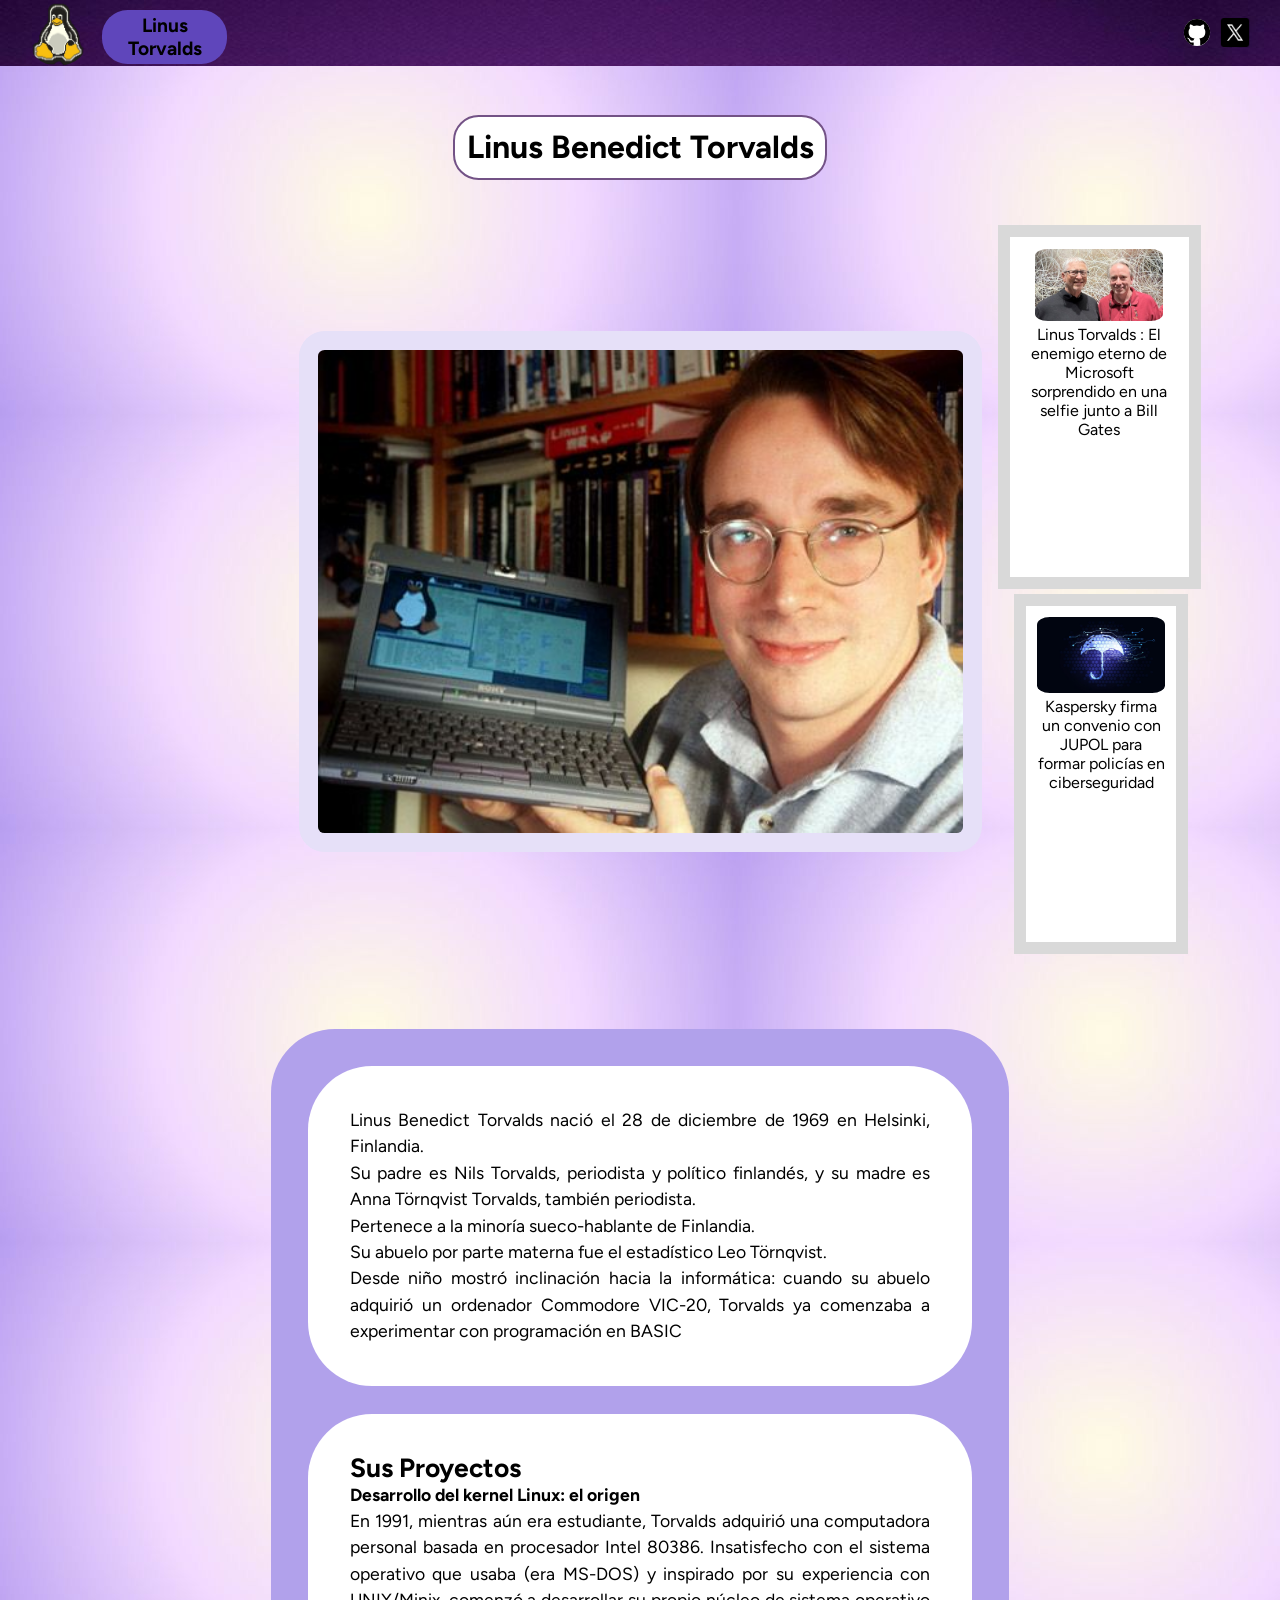
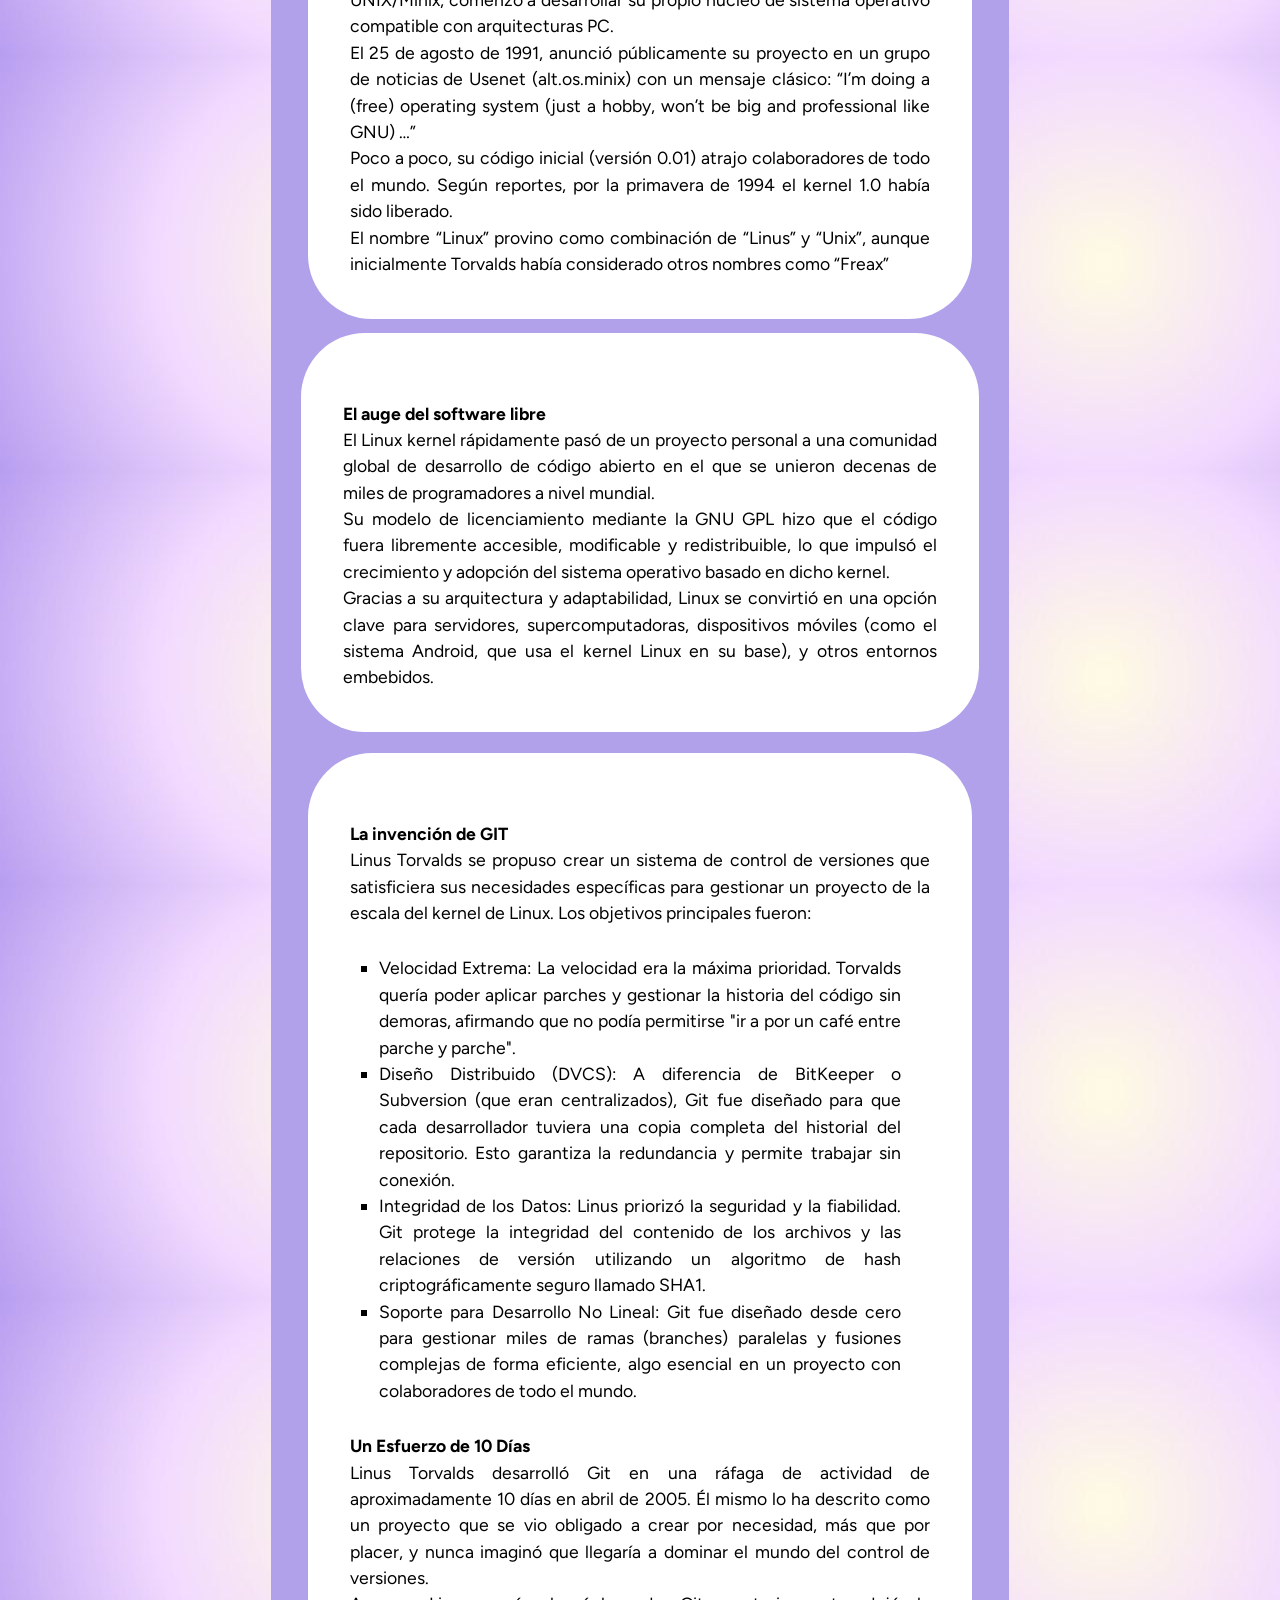
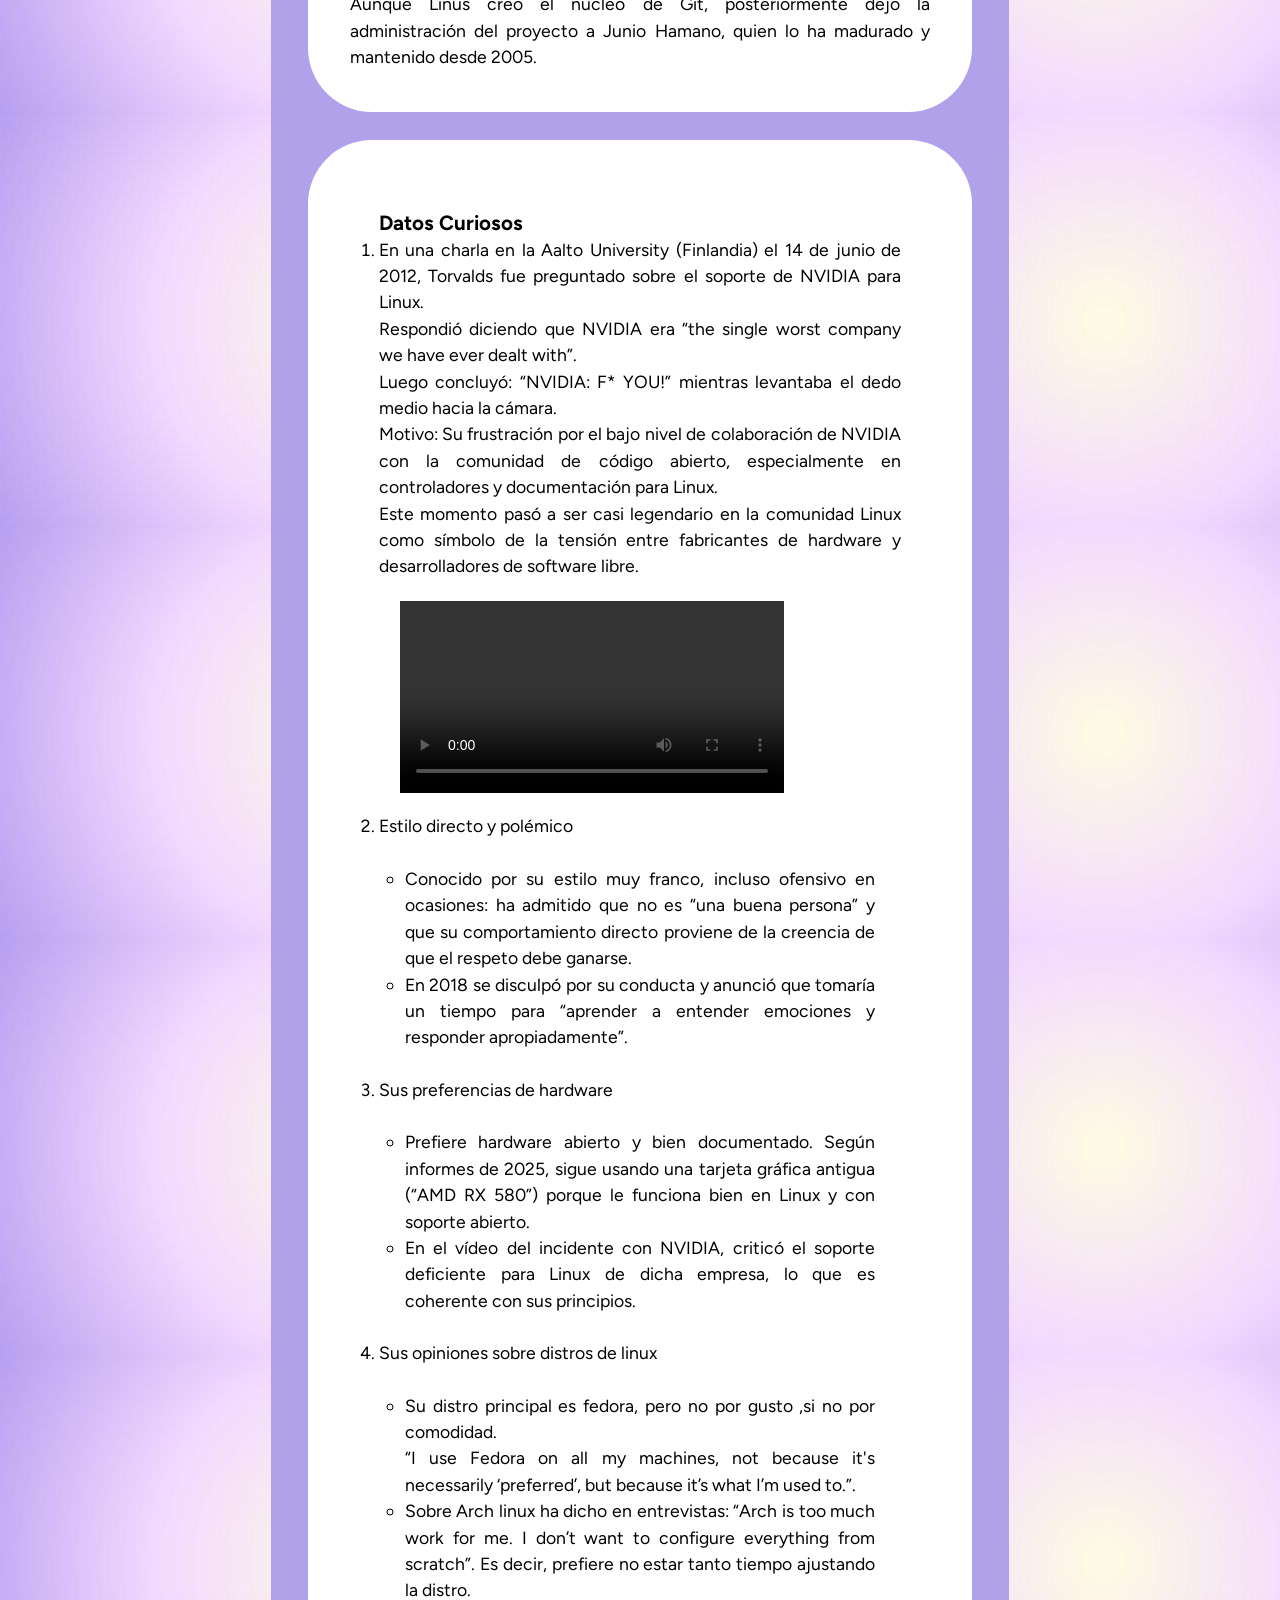
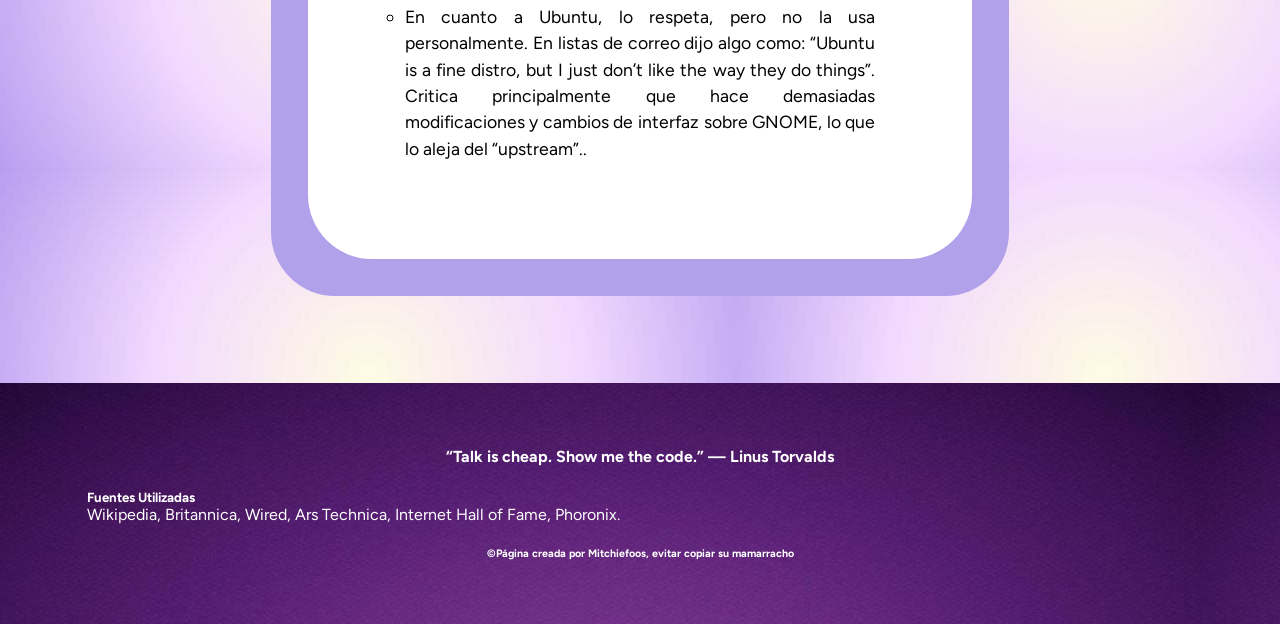
<file: index.html>
<!DOCTYPE html>
<html lang="en">
  <head>
    <meta charset="UTF-8" />
    <meta name="viewport" content="width=device-width, initial-scale=1.0" />
    <title>Linus Torvalds</title>
    <link rel="icon" type="image/png" href="favicon-32x32.png" />
    <link rel="stylesheet" href="style.css" />
    <link rel="preconnect" href="https://fonts.googleapis.com">
    <link rel="preconnect" href="https://fonts.gstatic.com" crossorigin>
    <link href="https://fonts.googleapis.com/css2?family=Figtree:ital,wght@0,300..900;1,300..900&family=Jersey+10&display=swap" rel="stylesheet">
  </head>
 
 
 

  <body>
    <header>
        <div class="izquierda">
          <img src="tux.png" alt="Tux the Linux Penguin" class="logotux"/>
          <h1 class="headertext">Linus Torvalds</h1>
         </div>
       
         
        <div class="derecha">
          <a href="https://github.com/torvalds" target="_blank"> 
            <img src="github-svgrepo-com.svg" alt="Github Logo" class="redeslogos"/>
          </a>
            <a href="https://x.com/Linus__Torvalds" target="_blank">
              <img src="icons8-x-48.png" alt="Twitter X Logo" class="redeslogos"/>
            </a>
        </div>
    </header>

    <main>
      
    
      <div class="contenedorprincipal">
        <h2 class="titulo">Linus Benedict Torvalds</h2>
        <div class="comienzo">
        <img src="linus.jpg" alt="foto de Linus Torvalds" class="linus"/>
         <aside>
           <div class="linustorvalds">
            <img class="bill" src="linusybill.jpg" alt="Linus Torvalds and Bill Gates">
            <a href="https://larepublica.pe/tecnologia/2025/06/23/creo-linux-y-fue-enemigo-de-microsoft-por-decadas-acaba-de-conocer-a-bill-gates-y-se-tomaron-un-selfie-linus-torvalds-446062" target="_blank">
            <p>Linus Torvalds : El enemigo eterno de Microsoft sorprendido en una selfie junto a Bill Gates</p></a>
          </div>
          <div class="kaspersky">
            <img class="kasperskyimg" src="kaspersky.jpeg" alt="Logo Ciberseguridad">
           <a href="https://www.msn.com/es-es/noticias/tecnologia/kaspersky-firma-un-convenio-con-jupol-para-formar-polic%C3%ADas-en-ciberseguridad/ar-AA1Pm8oT" target="_blank">
            <p>Kaspersky firma un convenio con JUPOL para formar policías en ciberseguridad</p></a>
          </div>
          </aside>
      </div>
     
      <div class="parrafos">
      <section class="primerparrafo">
        <p> Linus Benedict Torvalds nació el 28 de diciembre de 1969 en Helsinki, Finlandia. <br>Su padre es Nils Torvalds, periodista
           y político finlandés, y su madre es Anna Törnqvist Torvalds, también periodista. <br>Pertenece a la minoría sueco-hablante 
           de Finlandia. <br>Su abuelo por parte materna fue el estadístico Leo Törnqvist. 
           <br>Desde niño mostró inclinación hacia la informática: cuando su abuelo adquirió un ordenador Commodore VIC-20, Torvalds ya comenzaba 
           a experimentar con programación en BASIC</p>
      </section>
       
      
      <section class="segundoparrafo">
         <h2>Sus Proyectos</h2>
          <p><strong>Desarrollo del kernel Linux: el origen</strong>
          <br>En 1991, mientras aún era estudiante, Torvalds adquirió una computadora personal basada en procesador Intel 80386. Insatisfecho con 
          el sistema operativo que usaba (era MS-DOS) y inspirado por su experiencia con UNIX/Minix, comenzó a desarrollar su propio núcleo de 
          sistema operativo compatible con arquitecturas PC.<br> El 25 de agosto de 1991, anunció públicamente su proyecto en un grupo de noticias de Usenet (alt.os.minix) con un mensaje clásico:
          “I’m doing a (free) operating system (just a hobby, won’t be big and professional like GNU) …”
          <br>Poco a poco, su código inicial (versión 0.01) atrajo colaboradores de todo el mundo. Según reportes, por la primavera de 1994 el kernel 1.0 había sido liberado.
          <br>El nombre “Linux” provino como combinación de “Linus” y “Unix”, aunque inicialmente Torvalds había considerado otros nombres como “Freax”
        </p>
      </section>
     <section class="tercerparrafo">
      <p>
        <br><strong>El auge del software libre</strong>
          <br>El Linux kernel rápidamente pasó de un proyecto personal a una comunidad global de desarrollo de código abierto en el que se unieron decenas de miles de programadores a nivel mundial. 
          <br>Su modelo de licenciamiento mediante la GNU GPL hizo que el código fuera libremente accesible, modificable y redistribuible, lo que impulsó el crecimiento y adopción del sistema operativo basado en 
          dicho kernel.
          <br>Gracias a su arquitectura y adaptabilidad, Linux se convirtió en una opción clave para servidores, supercomputadoras, dispositivos móviles (como el sistema Android, que usa el kernel Linux en su base), y otros entornos embebidos.</p>
     </section>
      <section class="cuartoparrafo">
        <p><br><strong>La invención de GIT</strong>
          <br>Linus Torvalds se propuso crear un sistema de control de versiones que satisficiera sus necesidades específicas para gestionar un proyecto de la escala del kernel de Linux. Los objetivos principales fueron:
          <ul>
            <li type="square">Velocidad Extrema: La velocidad era la máxima prioridad. Torvalds quería poder aplicar parches y gestionar la historia del código sin demoras, afirmando que no podía permitirse "ir a por un café entre parche y parche".</li>
            <li type="square">Diseño Distribuido (DVCS): A diferencia de BitKeeper o Subversion (que eran centralizados), Git fue diseñado para que cada desarrollador tuviera una copia completa del historial del repositorio. Esto garantiza la redundancia y permite trabajar sin conexión.</li>
            <li type="square">Integridad de los Datos: Linus priorizó la seguridad y la fiabilidad. Git protege la integridad del contenido de los archivos y las relaciones de versión utilizando un algoritmo de hash criptográficamente seguro llamado SHA1.</li>
            <li type="square">Soporte para Desarrollo No Lineal: Git fue diseñado desde cero para gestionar miles de ramas (branches) paralelas y fusiones complejas de forma eficiente, algo esencial en un proyecto con colaboradores de todo el mundo.</li>
          </ul>
          <strong>Un Esfuerzo de 10 Días</strong>
          <br>Linus Torvalds desarrolló Git en una ráfaga de actividad de aproximadamente 10 días en abril de 2005. Él mismo lo ha descrito como un proyecto que se vio obligado a crear por necesidad, más que por placer, y nunca imaginó que llegaría a dominar el mundo del control de versiones.
          <br>Aunque Linus creó el núcleo de Git, posteriormente dejó la administración del proyecto a Junio Hamano, quien lo ha madurado y mantenido desde 2005.
        </p>
      </section>
        
        <section class="quintoparrafo">
         
          <ol>
            <h3>Datos Curiosos</h3>
            <li>En una charla en la Aalto University (Finlandia) el 14 de junio de 2012, Torvalds fue preguntado sobre el soporte de NVIDIA para Linux. 
                <br>Respondió diciendo que NVIDIA era “the single worst company we have ever dealt with”.
                <br>Luego concluyó: “NVIDIA: F* YOU!” mientras levantaba el dedo medio hacia la cámara. 
                <br>Motivo: Su frustración por el bajo nivel de colaboración de NVIDIA con la comunidad de código abierto, especialmente en controladores y documentación para Linux.
                <br>Este momento pasó a ser casi legendario en la comunidad Linux como símbolo de la tensión entre fabricantes de hardware y desarrolladores de software libre.</li>
                <video src="nvidiafakyu.mp4" controls class="nvidiavideo">
                  Tu navegador no soporta la etiqueta de video.
                </video>
                <li>Estilo directo y polémico
                  <ul>
                    <li type="circle">Conocido por su estilo muy franco, incluso ofensivo en ocasiones: ha admitido que no es “una buena persona” y que su comportamiento directo proviene de la creencia de que el respeto debe ganarse.</li>
                    <li type="circle">En 2018 se disculpó por su conducta y anunció que tomaría un tiempo para “aprender a entender emociones y responder apropiadamente”.</li>
                  </ul>
                </li>
              <li>Sus preferencias de hardware
                <ul>
                  <li>Prefiere hardware abierto y bien documentado. Según informes de 2025, sigue usando una tarjeta gráfica antigua (“AMD RX 580”) porque le funciona bien en Linux y con soporte abierto.</li>
                  <li>En el vídeo del incidente con NVIDIA, criticó el soporte deficiente para Linux de dicha empresa, lo que es coherente con sus principios.</li>
                  </ul>
                </li>
              <li>Sus opiniones sobre distros de linux
                <ul>
                  <li>Su distro principal es fedora, pero no por gusto ,si no por comodidad. <br> “I use Fedora on all my machines, not because it's necessarily ‘preferred’, but because it’s what I’m used to.”.</li>
                  <li>Sobre Arch linux ha dicho en entrevistas: “Arch is too much work for me. I don’t want to configure everything from scratch”. Es decir, prefiere no estar tanto tiempo ajustando la distro.</li>
                 <li>En cuanto a Ubuntu, lo respeta, pero no la usa personalmente. En listas de correo dijo algo como: “Ubuntu is a fine distro, but I just don’t like the way they do things”. Critica principalmente que hace demasiadas modificaciones y cambios de interfaz sobre GNOME, lo que lo aleja del “upstream”..</li>
                  </ul>
                </ul>
                </li>
              </ol>
            </section>
          </div>
          </div>
        
   </main>
     
          
          <footer>
            <h4>“Talk is cheap. Show me the code.” — Linus Torvalds</h4>
            <div class="fuentes">
            <h5>Fuentes Utilizadas</h5>
            <p> Wikipedia, Britannica, Wired, Ars Technica, Internet Hall of Fame, Phoronix.</p>
            </div>
            <h6>©Página creada por Mitchiefoos, evitar copiar su mamarracho</h6>
          </footer>
   
  </body>
</html>
</file>
<file: style.css>
* {
  padding: 0%;
  margin: 0%;
  font-family: "Figtree", sans-serif;
  position: relative;
}

body {
  background-image: url(violeton.jpg);
}

header {
  background-image: url(fondomorao.jpg);
  display: flex;
  flex-direction: row;
  justify-content: space-between;
  font-size: 60%;
  padding: 0 2vw;
}
.headertext {
  margin-top: 5%;
  background-color: #5f46bb;
  width: 120%;
  height: fit-content;
  padding: 2%;
  border-radius: 2vw;
  text-align: center;
}

.izquierda {
  display: flex;
  flex-direction: row;
}

.derecha {
  display: flex;
  flex-direction: row;
  align-items: center;
}

.logotux {
  width: 20vw;
  height: 10vh;
  border-radius: 50%;
  margin-right: 1vw;
  margin-top: 1%;
}

.redeslogos {
  width: 10vw;
  height: auto;
  margin-right: 2%;
  margin-top: 3%;
}

.linus {
  width: 60vw;
  height: auto;
  padding: 2%;
  margin-top: 1%;
  background-color: #e6e0f8;
  border-radius: 2vw;
}

.titulo{
  font-size: 120%;
  text-align: center;
  margin-top: 2%;
  border: 2px solid #735286;
  padding: 1%;
  border-radius: 2vw;
  background-color: #ffffff;
}

.comienzo {
  text-align: center;

  padding: 2%;
  border-radius: 3vw;
}

.parrafos {
  text-align: justify;
  margin: 2%;
  padding: 2%;
  font-size: 100%;
  line-height: 150%;
  background-color: #b1a1eb;
  border-radius: 5vw;
}

.primerparrafo {
  background-color: #ffffff;
  border-radius: 5vw;
  padding: 3%;
  margin: 2%;
}
.projects {
  display: flex;
  text-align: center;
  margin: 2%;
  padding: 2%;
  background-color: #ffffff;
  width: 50vw;
  justify-content: center;
  border-radius: 2vw;
}
.segundoparrafo {
  background-color: #ffffff;
  border-radius: 5vw;
  padding: 3%;
  margin: 2%;
}

.tercerparrafo {
  background-color: #ffffff;
  border-radius: 5vw;
  padding: 3%;
  margin: 1%;
  margin-top: 0;
}

.cuartoparrafo {
  background-color: #ffffff;
  border-radius: 5vw;
  padding: 3%;
  margin: 2%;
}

.nvidiavideo {
  width: 65vw;
  height: auto;
  padding: 2%;
  margin: 2%;
  justify-content: center;
}

.quintoparrafo {
  background-color: #ffffff;
  border-radius: 5vw;
  padding: 3%;
  margin: 2%;
}

.linus {
  width: 50vw;
  height: auto;
  padding: 2%;
  margin-top: 1%;
}

ul {
  display: flex;
  flex-direction: column;
  margin: 5%;
}

ol {
  display: flex;
  flex-direction: column;
  margin: 5%;
}

aside {
  display: flex;
  flex-direction: row;
  gap: 1%;
  padding: 3%;
  justify-content: center;
  flex-wrap: nowrap;
  display: none;
}

.linustorvalds {
  padding: 5%;
  text-align: center;
  width: 35vw;
  border: 5vw solid #d9d9d9;
  width: 80%;
  height: auto;
  background-color: #ffffff;
}

.bill {
  width: 30vw;
  height: auto;
  border-radius: 10%;
}

.kaspersky {
  padding: 5%;
  text-align: center;
  width: 35vw;
  margin-left: 2%;
  border: 5vw solid #d9d9d9;
  background-color: #ffffff;
}

.kasperskyimg {
  width: 20vw;
  height: auto;
  border-radius: 10%;
}

footer {
  background-image: url(fondomorao.jpg);
  text-align: center;
  padding: 2%;
  margin-top: 5%;
  font-size: 80%;
  color: white;
  padding: 5%;
}

.fuentes {
  padding: 2%;
  text-align: left;
}

a {
  text-decoration: none;
  color: #000000;
}

a:hover {
  color: #8258ff;
  transition: 1s;
}

@media (min-width: 1024px) {
  .logotux {
    width: 5vw;
    height: auto;
    border-radius: 50%;
    margin-right: 1vw;
    margin-top: 1%;
  }

  .logotux:hover {
    transform: scale(1.09);
    transition-duration: 1s;
  }
  .redeslogos:hover {
    transform: scale(1.5);
    transition-duration: 1s;
  }

  .redeslogos {
    width: 3vw;
    height: auto;
    margin-right: 2%;
    margin-top: 3%;
  }
  .titulo {
    font-size: 200%;
    margin-top: 2%;
    border: 2px solid #735286;
    padding: 1%;
    border-radius: 2vw;
  }
  .comienzo {
    display: flex;
    flex-direction: row;
    align-items: center;
    margin: 2%;
    padding: 0%;
    border-radius: 3vw;
    margin-top: 0%;
    margin-left: 20%;
    margin-top: 1%;
  }
  .linus {
    display: flex;
    justify-content: center;
    height: auto;
    width: 60vw;
    margin-left: 3%;
  }
  .parrafos {
    font-size: 110%;
    height: auto;
    width: 60%;
    display: flex;
    flex-direction: column;
    justify-content: center;
    padding: 2%;
  }
  .primerparrafo {
    padding: 6%;
  }
  .segundoparrafo {
    padding: 6%;
  }
  .tercerparrafo {
    padding: 6%;
  }
  .cuartoparrafo {
    padding: 6%;
  }
  .quintoparrafo {
    padding: 6%;
  }

  .contenedorprincipal {
    display: flex;
    flex-direction: column;
    justify-content: center;
    align-items: center;
    gap: 0px;
    width: 90%;
    max-width: 1200px;
    margin-top: 2%;
  }

  main {
    display: flex;
    flex-direction: column;
    align-items: center;
    justify-content: center;
  }
  
  .datos {
    display: flex;
    justify-content: center;
    width: 30vw;
  }
  .nvidiavideo {
    display: flex;
    width: 30vw;
    max-width: 30vw;
    height: auto;
    padding: 2%;
    margin: 2%;
    justify-content: center;
  }

  .linustorvalds {
    width: 12vw;
    height: 35vh;
    border: 12px solid #d9d9d9;
    padding: 7%;
    margin: 3%;
    
  }
  .bill {
    width: 10vw;
    height: auto;
    border-radius: 10%;
  }

  .kaspersky {
    width: 10vw;
    height: 35vh;
    border: 12px solid #d9d9d9;
    padding: 6%;
  }

  .kasperskyimg {
    width: 10vw;
    height: auto;
    border-radius: 10%;
  }

  aside {
    display: flex;
    flex-direction: column;
    align-items: center;
  }

  footer {
    font-size: 100%;
  }
}
</file>
